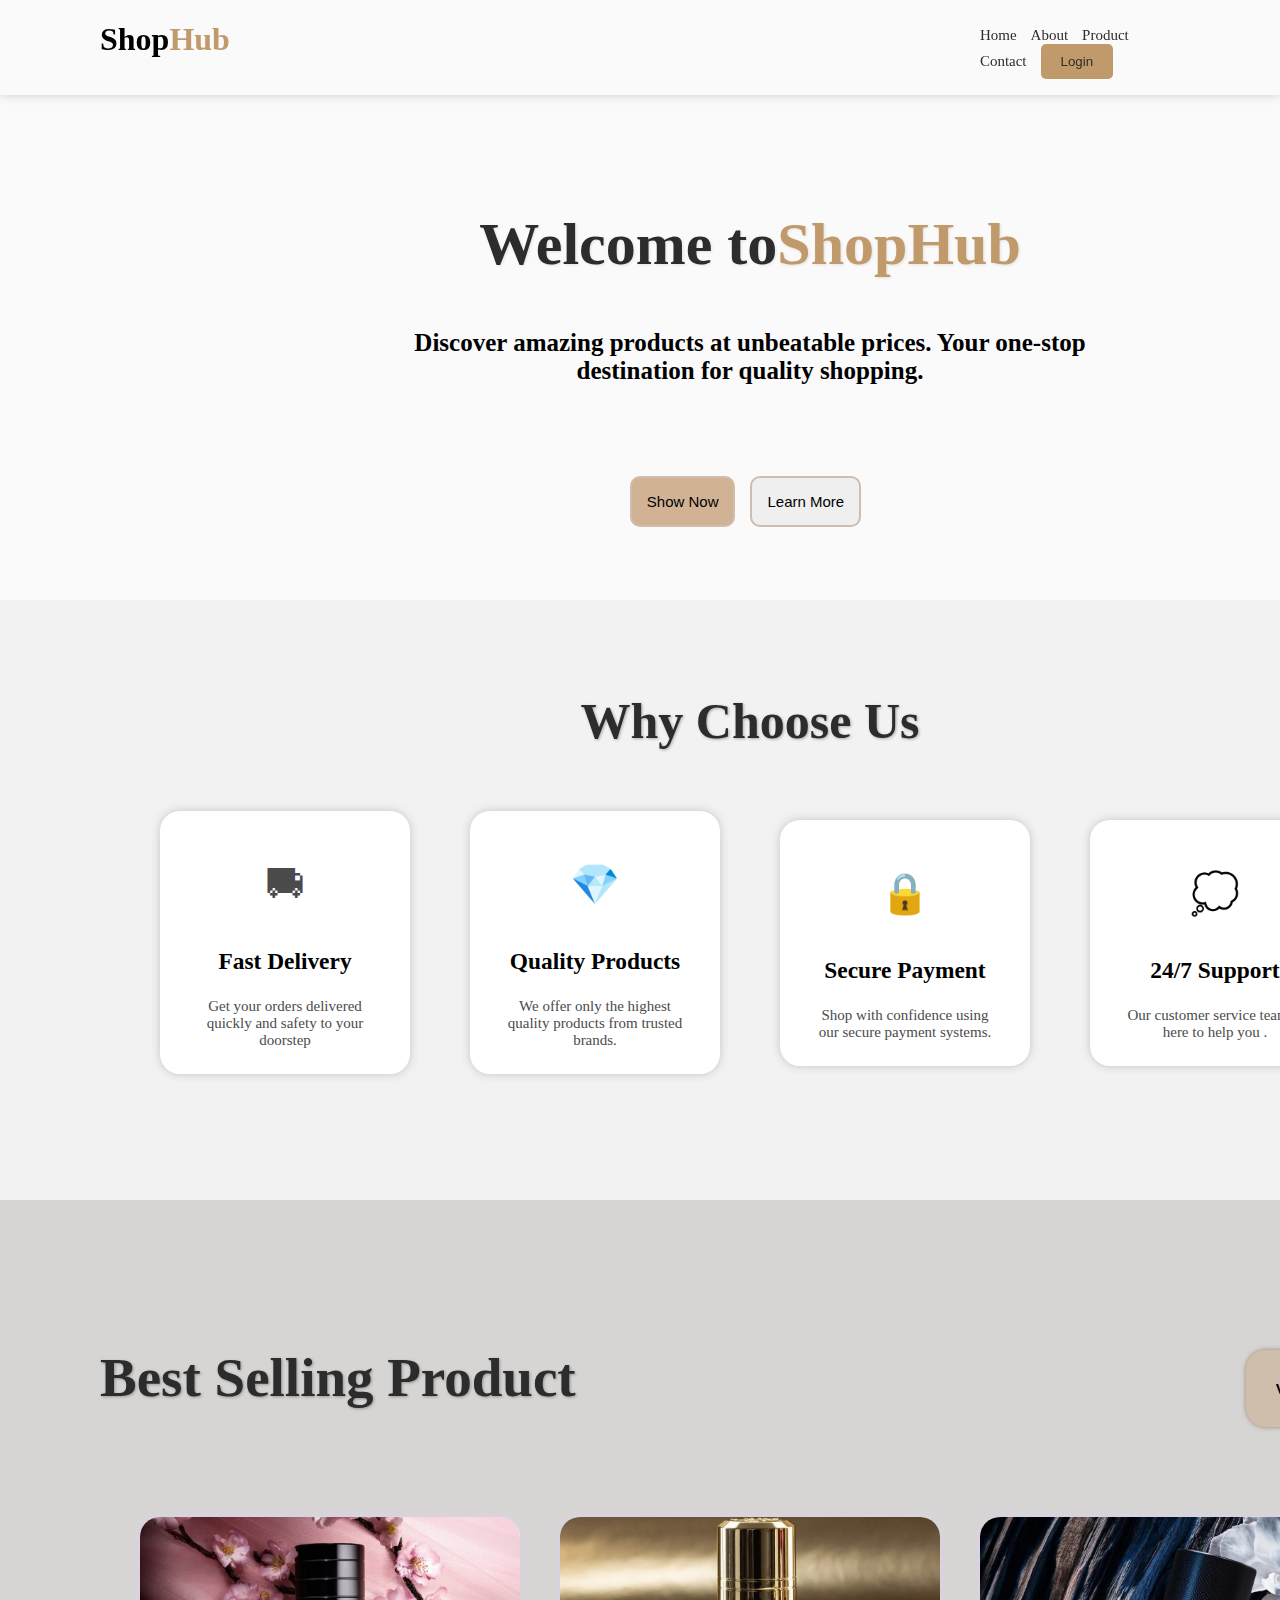
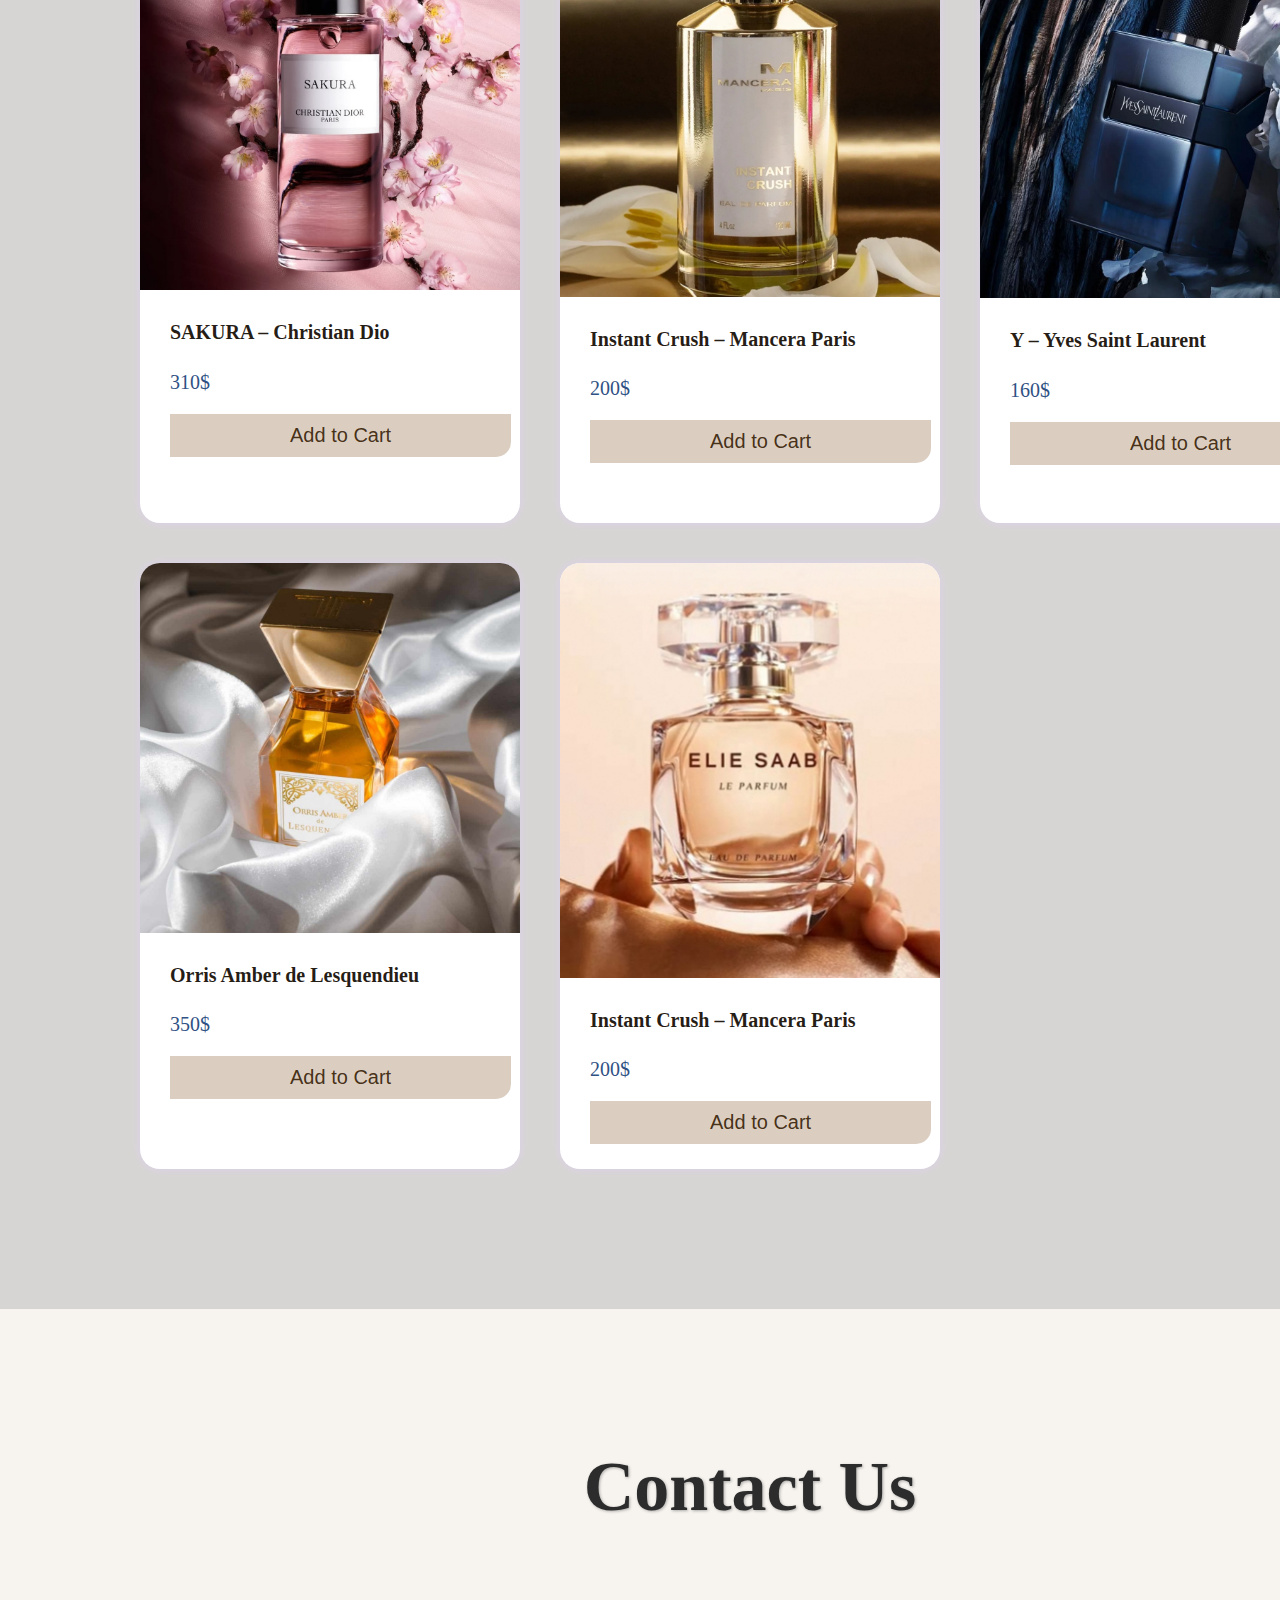
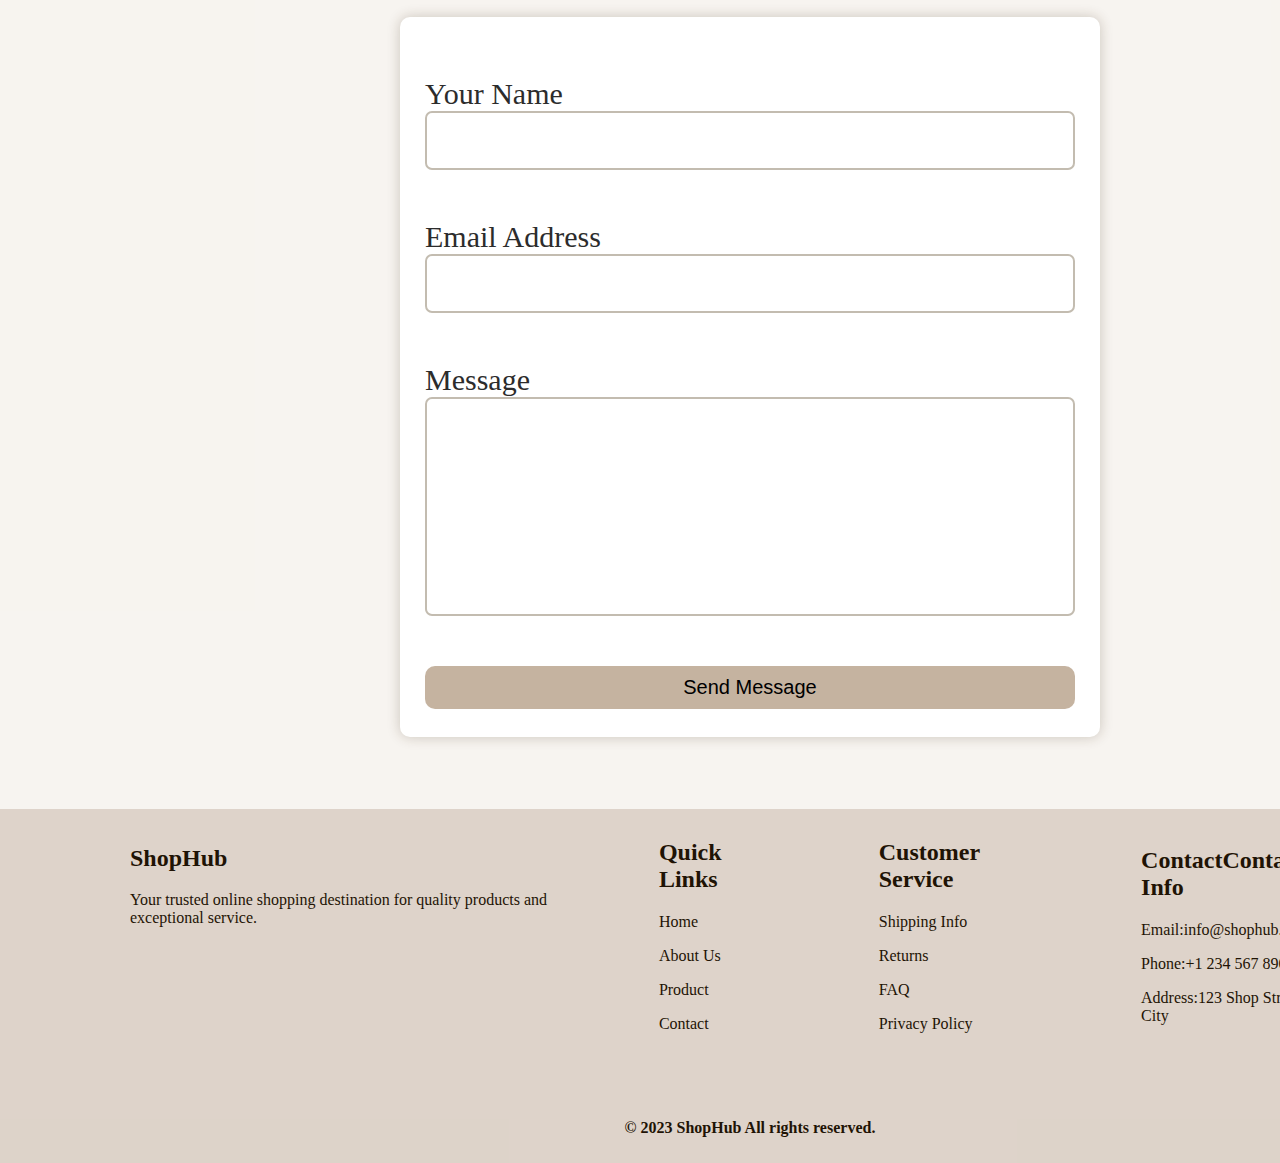
<file: index.html>
<!DOCTYPE html>
<html>

<head>
  <meta charset="UTF-8">
  <meta name="viewport" content="width=device-width, initial-scale=1">
  <title></title>
  <link rel="stylesheet" href="style.css">
</head>

<body>
  
  <header>
    <h1>Shop<span>Hub</span></h1>
    <nav>
      <ul>
        <li><a href="#home">Home</a></li>
        <li><a href="#about">About</a></li>
        <li><a href="#product">Product</a></li>
        <li><a href="#contact">Contact</a></li>
        <li><button><a href="login.html">Login</a></button></li>
      </ul>
      
    </nav>
  </header>
  
  <main>
    <div class="hello">
      <h2 id="home">Welcome to<span>ShopHub</span> </h2>
      <h5>Discover amazing products at unbeatable prices. Your one-stop destination for quality shopping.</h5>
       <button class="show">Show Now</button>
      <button class="learn"><a>Learn More</a></button>
      
    </div>
    
    
  </main>
  
  <sections>
    <h2 id="about">Why Choose Us</h2>
    <div class="Information">
      <div class="info">
        <p class="E">⛟</p>
        <h3>Fast Delivery</h3>
        <p>Get your orders delivered quickly and safety to your doorstep </p>
      </div>
      <div class="info">
        <p class="E">💎</p>
        <h3> Quality Products</h3>
        <p>We offer only the highest quality products from trusted brands.</p>
      </div>
      <div class="info">
        <p class="E">🔒</p>
        <h3> Secure Payment</h3>
        <p>Shop with confidence using our secure payment systems.</p>
      </div>
      <div class="info">
        <p class="E">💭</p>
        <h3>24/7 Support</h3>
        <p>Our customer service team is here to help you .</p>
      </div>
      
    </div>
  </sections>
  
  <article>
    <div id="product" >
      <div class="view">
         <h2>Best Selling Product</h2>
        <button><a href="/Products.html">View All</a></button>
      </div>

      <div class="product">
        <div class="a">
        <img src="Perfume1.jpg" alt="">
       <div class="b">
       <h4>SAKURA – Christian Dio</h4>
       <p>310$</p>
       <button>Add to Cart</button>
      </div>
   
  
    </div>
    <div class="a">
      <img src="Perfume2.jpg" alt="">
        <div class="b">
        <h4>Instant Crush – Mancera Paris</h4>
         <p>200$</p>
          <button>Add to Cart</button>
     </div>
    </div>
       <div class="a">
       <img src="Perfume3.jpg" alt="">
        <div class="b">
        <h4>Y – Yves Saint Laurent</h4>
        <p>160$</p>
        <button>Add to Cart</button>
      </div>
    </div>
    <div class="a">
      <img src="Perfume4.jpg" alt="">
        <div class="b">
         <h4>Orris Amber de Lesquendieu</h4>
        <p>350$</p>
        <button>Add to Cart</button>
        </div>

    </div>
    <div class="a">
       <img src="Perfume5.jpg" alt="">
        <div class="b">
        <h4>Instant Crush – Mancera Paris</h4>
      <p>200$</p>
      <button>Add to Cart</button>
      </div>
  
    </div>
        
      </div>
  
    </div>
  </article>
  
  <form action="">
      <h2 id="contact">Contact Us</h2>
      <div class="contact">
        <div class="name">
         <label for="">Your Name</label>
         <input type="text">
   </div>
     <div class="email">
       <label for="">Email Address</label>
        <input type="email">
   </div>
    <div class="message">
      <label>Message</label>
      <input type="text">
  </div>
     <button>Send Message</button>
    </div>
  
  </form>
  
  <footer>
    <div class="footer">
          <div class="shophub">
      <h2>ShopHub</h2>
      <p>Your trusted online shopping destination for quality products and exceptional service.</p>
    </div>
    <div class="link">
      <h2>Quick Links</h2>
      <p>Home</p>
      <p>About Us</p>
      <p>Product</p>
      <p>Contact</p>
      
    </div>
    <div class="service">
      <h2>Customer Service</h2>
      <p>Shipping Info</p>
      <p>Returns</p>
      <p>FAQ</p>
      <p>Privacy Policy</p>
      
    </div>
    <div class="contactt">
      <h2>ContactConta Info</h2>
      <p>Email:info@shophub.com</p>
      <p>Phone:+1 234 567 8900</p>
      <p>Address:123 Shop Street, City </p>
      
    </div>

    </div>
    <p class="p">© 2023 ShopHub All rights reserved.</p>
  </footer>
  
  
  
</body>

</html>
</file>
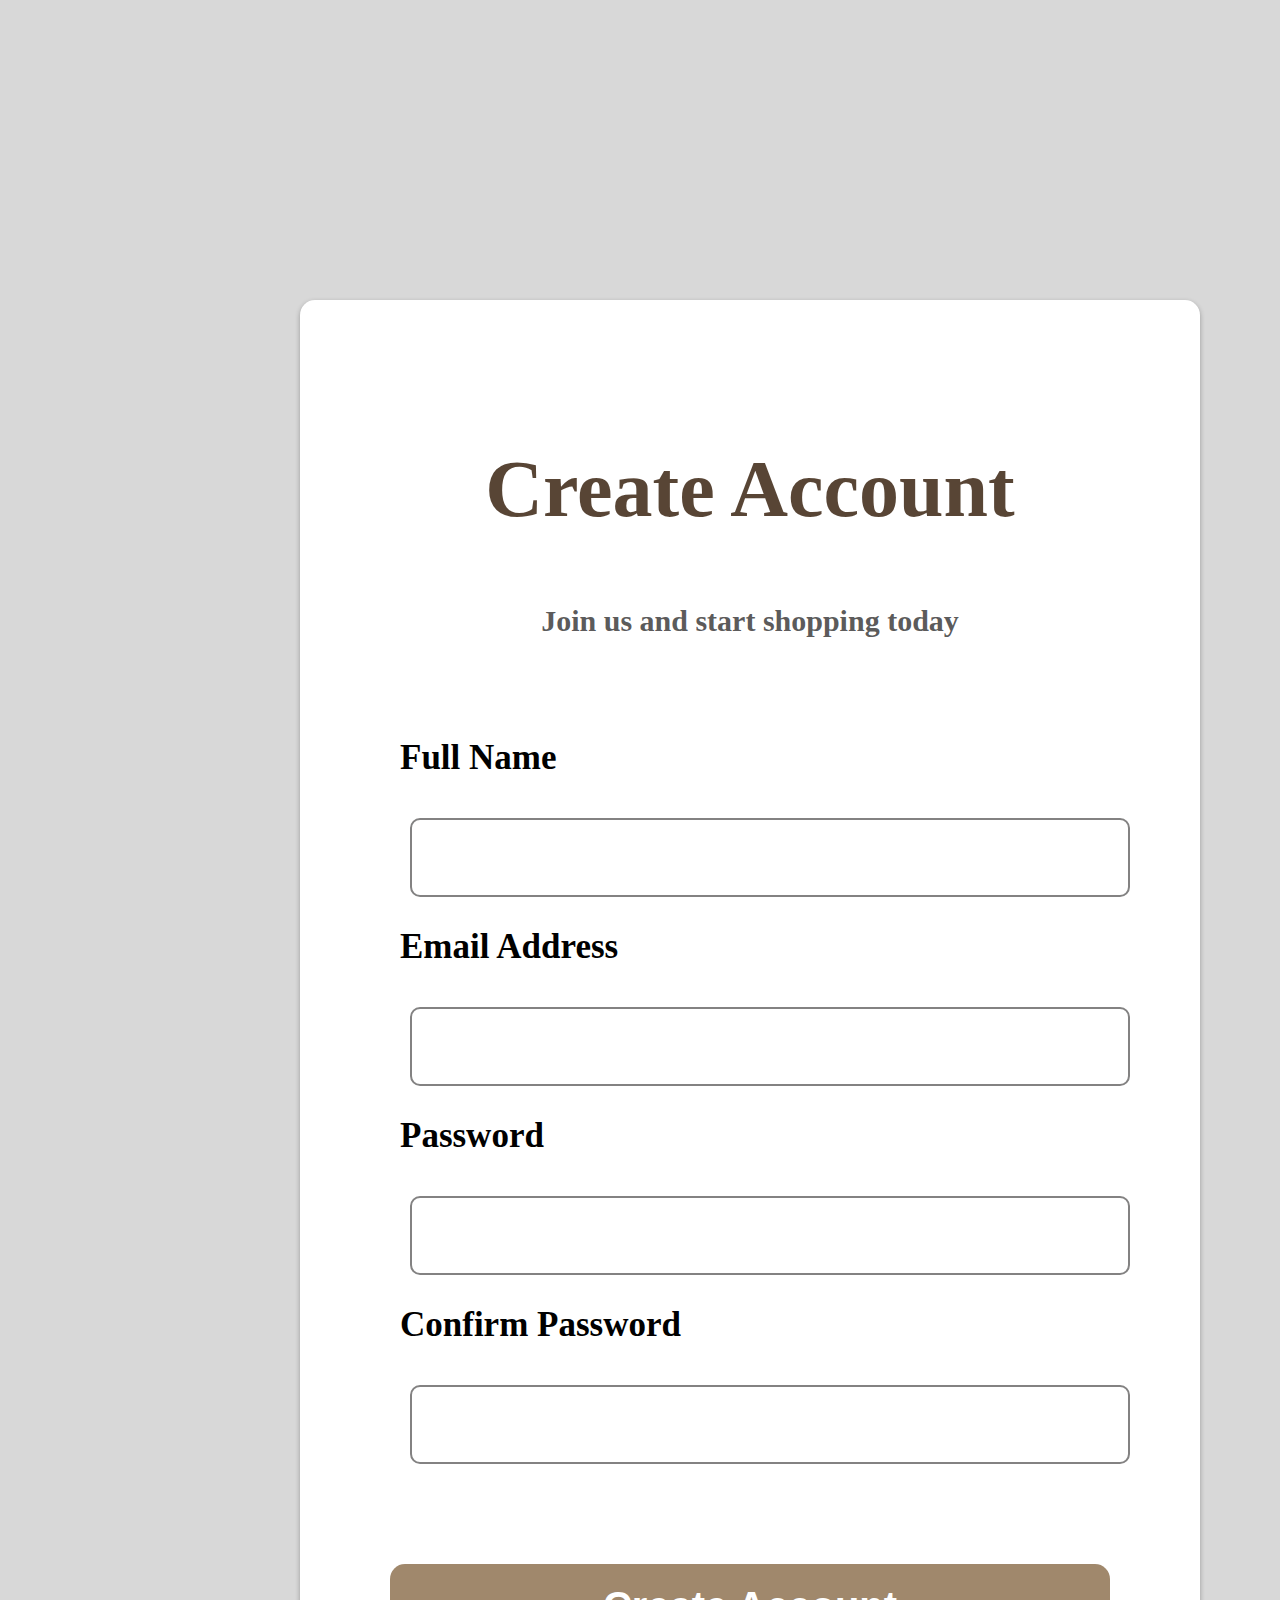
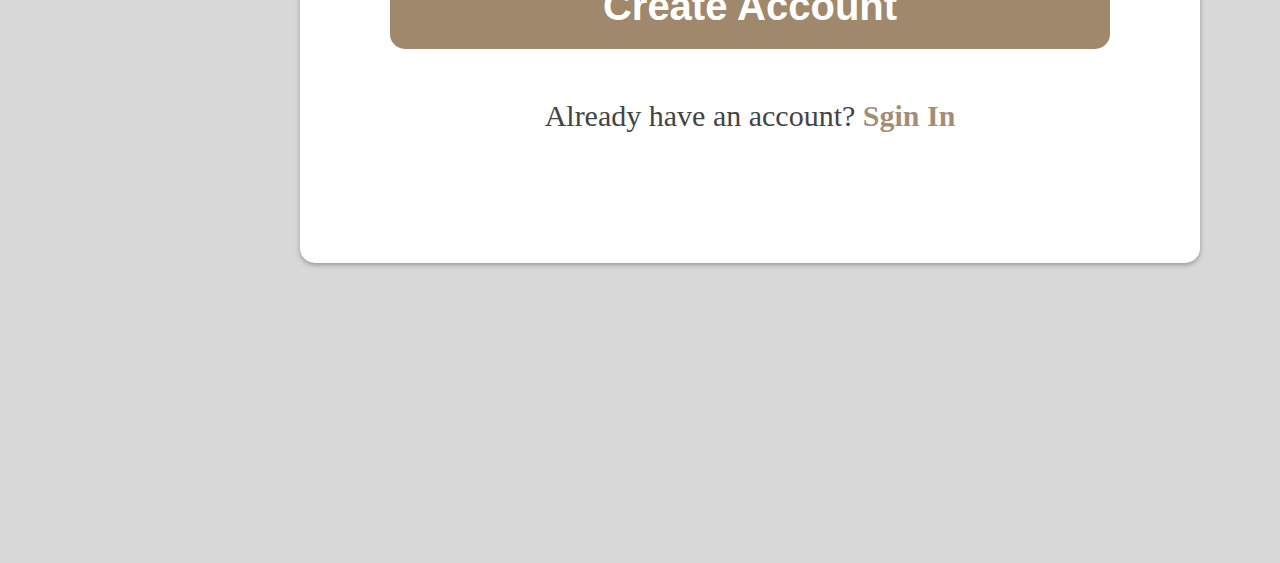
<file: register.html>
<!DOCTYPE html>
<html>

<head>
  <meta charset="UTF-8">
  <meta name="viewport" content="width=device-width, initial-scale=1">
  <link rel="stylesheet" href="register_style.css">
  <title></title>
</head>

<body>
  <div class="container">
    <h1>Create Account</h1>
    <h6>Join us and start shopping today</h6>
    <form action="">
      <div class="name">
        <label for="">Full Name</label>
        <input type="text">
      </div>
         <div class="email">
          <label for="">Email Address     </label>
          <input type="email">
   </div>
      <div class="password">
     <label for="">Password</label>
     <input type="password">
   </div>
      <div class="pass">
     <label for="">Confirm Password</label>
     <input type="password">
   </div>
   <button><a href="/index.html">Create Account</a></button>
   <p>Already have an account? <a href="index.html">Sgin In</a></p>
</form>
  </div>
</body>

</html>
</file>
<file: style.css>
* {
  box-sizing: border-box;
}

body {
  width:1500px;
  margin: 0;
  padding:0px;
  background: #F2F2F2;

  
}
header{
  position:fixed;
  width:100%;
  padding: 0 100px;
  top:0;
  margin: 0;
  background: #FAFAFA;
  background-size: cover;
  display: flex;
  box-shadow: 0 0 10px #D0C9D7;
  
}
header h1 span {
  color: #C19A6B;
}
header ul{
  padding-left:750px;
  padding-top: 10px;
  
  
}

header ul li{
  font-size:15px;
  list-style: none;
  display: inline;
  padding-right:10px;
  direction: none;
  
}
header ul li a{
  text-decoration: none;
  color: #2C2C2C;
}
header ul li a:hover{
  color: #C19A6B;
}

header ul li button a{
  margin: 10px ;
  
  
}
header ul li button{
 background: #C19A6B;
  padding: 10px;
  border: none;
  border-radius:5px;
}
main{
  display: block;
  width: 100%;
  height: 600px;
  background: #FAFAFA;
  text-align: center;
  padding-top: 80px;
}


main .hello h2{
  padding: 80px 80px 0px;
  font-size: 60px;
  color: #2C2C2C;
  text-shadow: 1px 1px 3px rgba(0, 0, 0, 0.1);
}
main .hello h2 span{
  color: #C19A6B;
}

main .hello h5{
  font-size:25px;
  padding:0 400px;
  
}
main .hello button{
  margin: 50px 10px 10px 1px;
}
main .hello button.show{
  background: #CDA988E3;
  border: none;
  border: 2px solid #CFBDAD;
  border-radius:10px;
  padding:15px;
  font-size: 15px;
}
main .hello button.learn{
  border: 2px solid #CFBDAD;
  border-radius:10px;
  padding:15px;
  font-size: 15px;
}

sections{
  display: block;
  padding: 50px;
  height:500px;
  text-align: center;
}
sections h2{
  color: #2C2C2C;
  font-weight: bold;
  font-size: 50px;
  padding-bottom:30px;
  text-shadow: 1px 1px 3px rgba(0, 0, 0, 0.3);
}

sections .Information{
  padding: 0 100px;
   display: flex;
  justify-content:space-between;
  align-items:center;
  margin:20px;

}
sections .Information .info{
  width:250px;
  background: #FFFFFF;
  padding:10px 10px;
  font-size: 20px;
  border-radius: 20px;
  box-shadow: 0 0 10px #C8C0CD;
  margin: -10px;
  transition: all .2s ease;

}
sections .Information .info:hover{
  transform: scale(1.2);
}
sections .Information p{
  padding: 0 20px 0;
  font-size: 15px;
  color: #4B4B4B;
  
}
sections .Information p.E{
  font-size: 40px;
  
}

sections .Information p {
  padding: 0 20px 0;
  font-size: px;
  
}
article{
  padding:100px;
  background: #483F2F29;
  margin-top:100px ;
  
}
article .view{
  display: flex;
  
}
 article .view h2{
  font-size: 55px;
  text-align: center;
  color: #2C2C2C;
  text-shadow: 1px 1px 3px rgba(0, 0, 0, 0.3);

}
article .view button{
  margin-left:670px;
  border: none;
  box-shadow: 0 0 5px #917863E0;
  background:#ECE8EF00 ;
  border-radius: 20px;
  padding: 30px;
  margin-top:50px;
  margin-bottom: 50px;
  font-size: 15px;
  font-weight: 700;
  background:#C19A6B63 ;
  
  
}
article .view button a{
  display:block;
  color: #000000;
  text-decoration:none;
  overflow: hidden;
  object-fit: cover;
  
}
img {
  width: 100%;
  border-radius: 20px 20px 0 0;
  transition: all .2s ease;
  
}
article .product{
  display: grid;
  grid-template-columns: repeat(3,1fr);
  grid-template-rows: repeat(2,1fr);
  margin:20px;
}
article .product h4{
color: #0F0700E8;
}
article .product p{
  color: #305183;

}

article .product .a{
  margin:20px;
  background:#FFFFFF;
  box-shadow: 0 0 10px #DCD0EE;
  border-radius:20px;
  
}

article .product .b{
  margin-bottom: 25px;
  font-size: 20px;
  padding-left:30px ;
}
article .product button {
  padding:10px 120px;
  border: none;
  border-radius: 0 0 15px;
  color: #442D14FC;
  background: #7C501F47;
  font-size: 20px;
}
form{
  
  padding-top:80px;
  color:#FFFFFF;
  background: #F8F4EFD6;
  height:1100px;
  
  
}
form h2{
  text-align: center;
  padding-bottom: 20px;
  font-size:70px;
  font-weight: bold;
  color: #2C2C2C;
  text-shadow: 1px 1px 3px rgba(0, 0, 0, 0.3);
  margin-bottom:70px;
  
}

form .contact{
  background :#FFFFFF;
  height:720px;
  margin: 20px 400px 100px 400px;
  box-shadow: 0 0 13px #442D143D;
  font-size: 30px;
  padding:60px 25px 25px 25px;
  border-radius:10px;
}
form .contact label{
  margin-bottom:800px;
  color: #2C2C2C;
  font-weight:500;
  
}
form .contact input{
  width: 100%;
  padding: 20px;
  border-radius:7px;
  margin-bottom: 50px;
  border: 2px solid #C3BCB0;
}
form .contact input:hover{
 outline: none;
}
form .contact .message input{
  padding: 100px;
  
}
form .contact button{
  padding: 10px;
  width:100%;
  font-size:20px;
  background: #815A2F75;
  border: none;
  border-radius:10px;
}
footer{
  /*background: #483F2F29;*/
  background: #CFBDAD96;
  color:#1F1305 ;
  padding: 10px 130px;
}
footer .footer{
  display: flex;
  justify-content:space-between;
  align-items:center;
  
}
 footer .footer .shophub{
   margin: -100px 0 0 0;
   
 }
 footer .footer .shophub p{
  margin-right: 50px;

 }
 footer .footer .link{
   margin: 0 60px 0 60px;
 }
 
 footer .footer .service{
   margin: 0 60px 0 60px;
 }
 
 footer .footer .contactt{
   margin: 0 60px 0 60px;
 }
 footer p.p{
   text-align: center;
   margin-top:70px;
   font-weight: bold;
}
img:hover {
  transform: scale(1.2);
}
</file>
<file: register_style.css>
* {
  box-sizing: border-box;
}

body {
  width:1500px;
  margin:0px;
  padding: 0px;
  background: #49494936;
  
  
}
 body .container{
   
  background :#FFFFFF;
  height:auto;
  margin:300px;
  box-shadow: 0 0 10px #442D143D;
  font-size: 30px;
  padding:90px;
  border-radius:15px ;
  box-shadow: 0 2px 5px rgba(0, 0, 0, 0.3);
}
.container h1,h6,p{
  text-align: center;

}

.container h1{
  font-size:80px;
  font-weight: bold;
  color:#331C09D1;
}
.container h6{
  color: #454444E0;
  font-size: 30px;
}
.container p{
  color:#444444;
  padding-bottom: 10px;
}
form label{
 display: block;
  margin-bottom: 30px;
  padding: 30px 10px 10px 10px ;
  font-size:35px;
  font-weight: bold;
  
}

form input{
  display:block;
  width:100%;
  margin: 0px 5px 0 20px ;
  padding:30px;
  border:2px solid #838282 ;
  border-radius:10px;
}
form button{
  width: 100%;
  padding: 20px 30px;
  margin-top: 100px ;
  background: #61390A99;
  color: #FFFFFF;
  font-size:40px;
  font-weight: bold;
  border-radius:15px;
  border: none;
}
form p {
  padding-top:20px;
}
form button a{
  text-decoration: none;
  color: #FFFFFF;
}
form p a{
  color: #663F1399;
  font-weight:bold;
  text-decoration: none;
}
</file>
